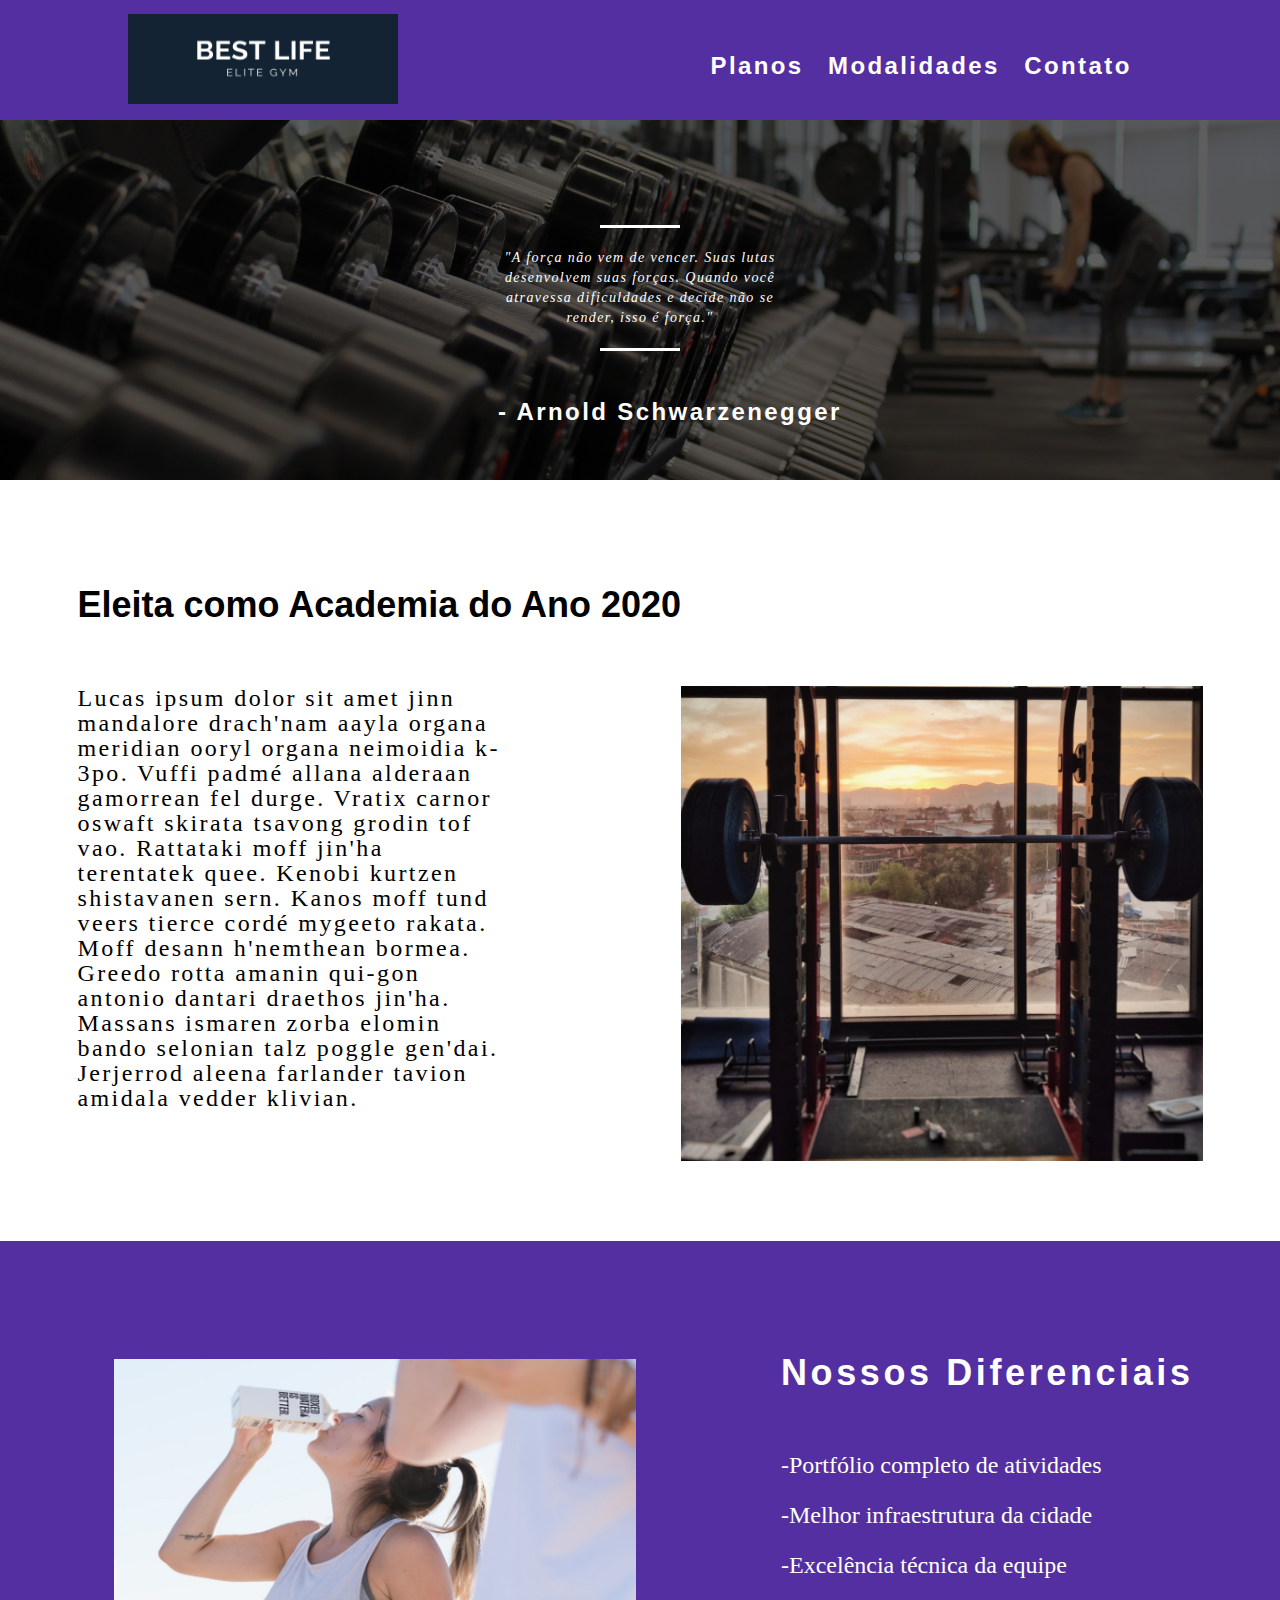
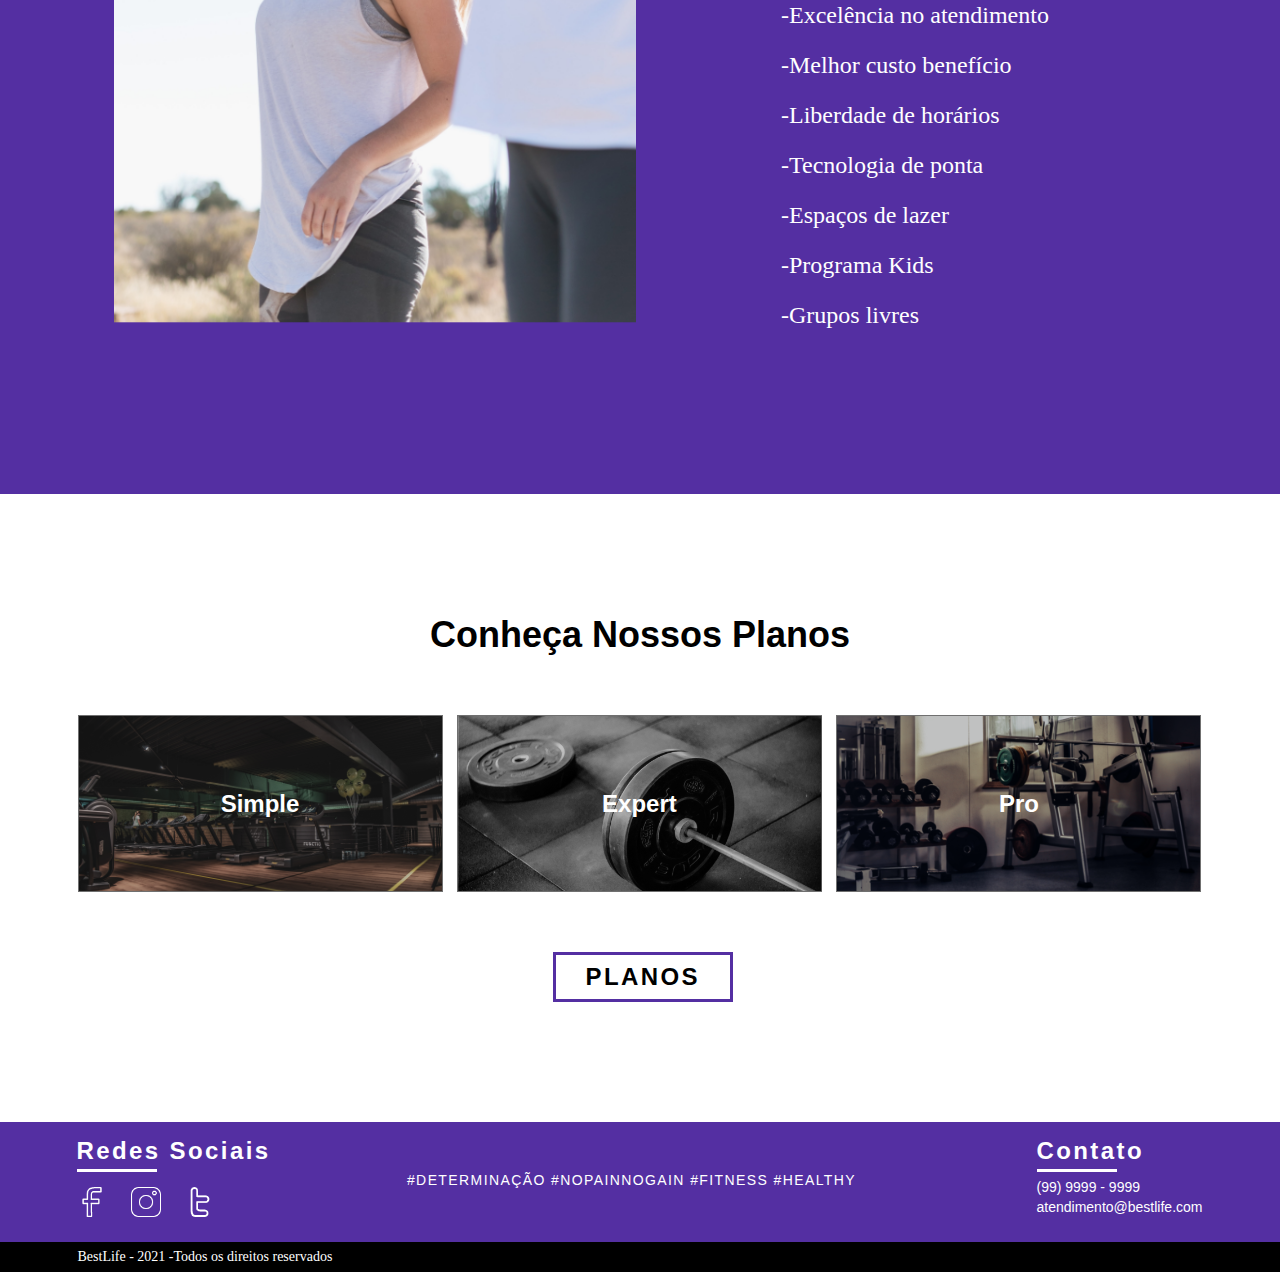
<file: index.html>
<!DOCTYPE html>
<html lang="pt-br">

<head>
  <meta charset="UTF-8">
  <meta http-equiv="X-UA-Compatible" content="IE=edge">
  <meta name="viewport" content="width=device-width, initial-scale=1.0">
  <link rel="stylesheet" href="style.css">
  <title>Home - Bestlife</title>
</head>

<body>
  <!-- Header -->
  <header class="header">
    <div class="container bg">
      <div class="grid-6"><a href="index.html"><img src="img/header/logo.png" alt="Logo Bestlife" class="logo"></a></div>
      <div class="grid-6 menu">
        <nav>
          <ul>
            <li><a href="planos.html">Planos</a></li>
            <li><a href="modalidades.html">Modalidades</a></li>
            <li><a href="contato.html">Contato</a></li>
          </ul>
        </nav>
      </div>
    </div>
  </header>

  <!-- Citação -->
  <section>
    <div class="bg-quote">
      <blockquote>
        <p>"A força não vem de vencer. Suas lutas desenvolvem suas forças. Quando você atravessa dificuldades e decide não se render, isso é força." </p>
      </blockquote>
      <cite>
        - Arnold Schwarzenegger
      </cite>
    </div>
  </section>

  <!-- Informativo -->
  <section>
    <div class="informativo container">
      <h1 class="grid-12">Eleita como Academia do Ano 2020</h1>
      <div>
        <p class="grid-5">Lucas ipsum dolor sit amet jinn mandalore drach'nam aayla organa meridian ooryl organa neimoidia k-3po. Vuffi padmé allana alderaan gamorrean fel durge. Vratix carnor oswaft skirata tsavong grodin tof vao. Rattataki moff jin'ha terentatek quee. Kenobi kurtzen shistavanen sern. Kanos moff tund veers tierce cordé mygeeto rakata. Moff desann h'nemthean bormea. Greedo rotta amanin qui-gon antonio dantari draethos jin'ha. Massans ismaren zorba elomin bando selonian talz poggle gen'dai. Jerjerrod aleena farlander tavion amidala vedder klivian.</p>
        <img src="img/home/ano2020.png" alt="Foto Academia 2020" class="grid-6">
      </div>
    </div>
  </section>

  <!-- Diferenciais -->
  <section class="diferenciais">
    <div class="container">
      <img src="img/home/diferenciais.png" alt="Diferenciais BestLife" class="grid-6">
      <h2>Nossos Diferenciais</h2>
      <ul>
        <li>-Portfólio completo de atividades</li>
        <li>-Melhor infraestrutura da cidade</li>
        <li>-Excelência técnica da equipe</li>
        <li>-Excelência no atendimento</li>
        <li>-Melhor custo benefício</li>
        <li>-Liberdade de horários</li>
        <li>-Tecnologia de ponta</li>
        <li>-Espaços de lazer</li>
        <li>-Programa Kids</li>
        <li>-Grupos livres</li>
      </ul>
    </div>
  </section>

  <!-- Planos -->
  <section class="planos">
    <div class="container">
      <h2>Conheça Nossos Planos</h2>
      <!--<img src="img/home/foto-simple.png" alt="Foto plano Simple">
      <img src="img/home/foto-expert.png" alt="Foto plano Expert">
      <img src="img/home/foto-pro.png" alt="Foto plano Pro">-->
      <ul>
        <li>Simple</li>
        <li>Expert</li>
        <li>Pro</li>
      </ul>
      <a href="planos.html">Planos</a>

    </div>
  </section>

  <!-- Footer -->
  <footer>
    <div class="footer1">
      <div class="container">
        <div class="grid-3 redes-sociais">
          <h3>Redes Sociais</h3>
          <ul>
            <li><a href="#"><img src="img/Footer/facebook.png" alt="Ícone Facebook"></a></li>
            <li><a href="#"><img src="img/Footer/instagram.png" alt="Ícone Instagram"></a></li>
            <li><a href="#"><img src="img/Footer/twitter.png" alt="Ícone Twitter"></a></li>
          </ul>
        </div>
        <div class="grid-6 hashtags">
          <p>#DETERMINAÇÃO #NOPAINNOGAIN #FITNESS #HEALTHY</p>
        </div>
        <div class="grid-2 contato">
          <h3>Contato</h3>
          <ul>
            <li>(99) 9999 - 9999</li>
            <li>atendimento@bestlife.com</li>
          </ul>
        </div>
      </div>
    </div>
    <div class="copy">
      <div class="container">
        <p>BestLife - 2021 -Todos os direitos reservados</p>
      </div>
    </div>
  </footer>
</body>

</html>
</file>
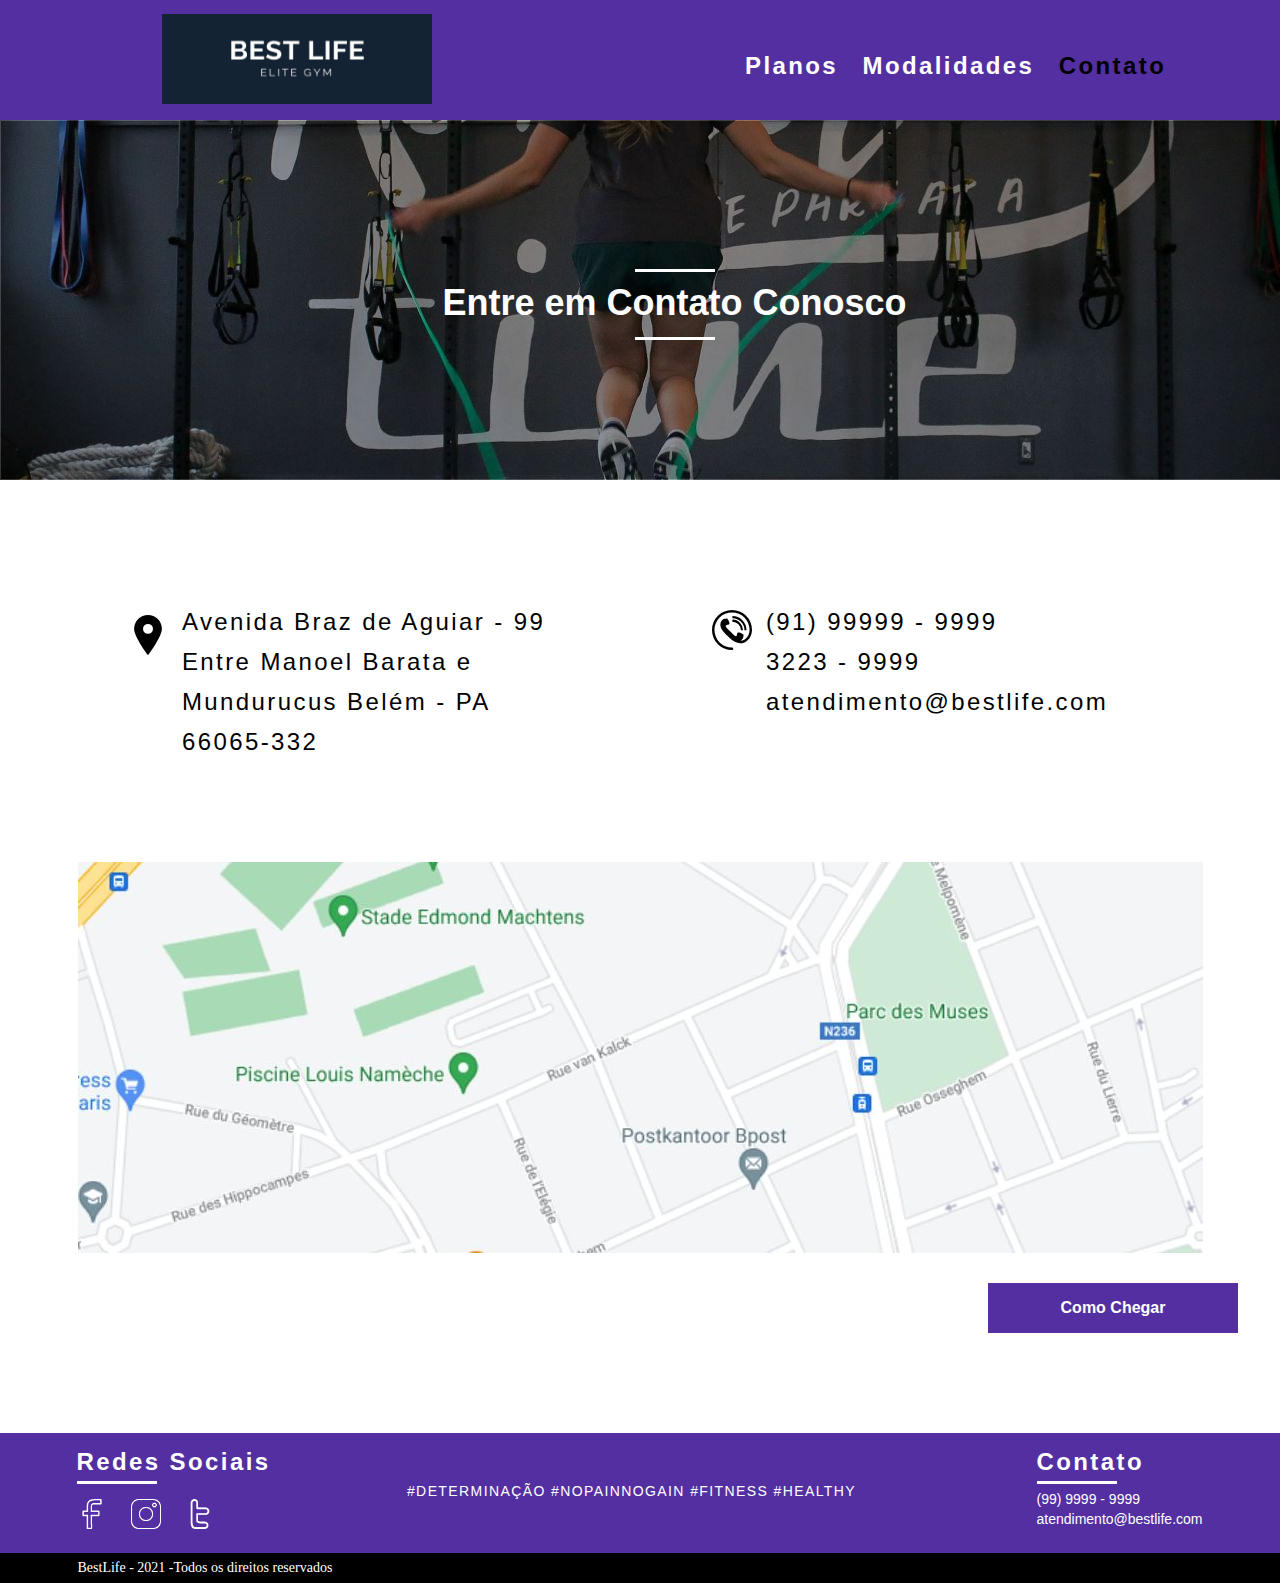
<file: contato.html>
<!DOCTYPE html>
<html lang="pt-br">

<head>
  <meta charset="UTF-8">
  <meta http-equiv="X-UA-Compatible" content="IE=edge">
  <meta name="viewport" content="width=device-width, initial-scale=1.0">
  <link rel="stylesheet" href="style.css">
  <title>Contato - Bestlife</title>
</head>

<body>
  <!-- Header -->
  <header class="header header-modalidades">
    <div class="container bg">
      <div class="grid-6"><a href="index.html"><img src="img/header/logo.png" alt="Logo Bestlife" class="logo"></a></div>
      <div class="grid-6 menu">
        <nav>
          <ul>
            <li><a href="planos.html">Planos</a></li>
            <li><a href="modalidades.html">Modalidades</a></li>
            <li><a href="contato.html" id="active">Contato</a></li>
          </ul>
        </nav>
      </div>
    </div>
  </header>
  <!-- Título -->
  <section class="titulo-contato">
    <h1>Entre em Contato Conosco</h1>
  </section>
  <!-- Contato -->
  <section class="ctt">
    <div class="container">
      <div class="grid-6 endereco">
        <img src="img/contato/icone-localizacao.svg" alt="Ícone Localização">
        <p>Avenida Braz de Aguiar - 99
          Entre Manoel Barata e Mundurucus
          Belém - PA
          66065-332</p>
      </div>
      <div class="grid-5 atendimento">
        <img src="img/contato/icone-telefone.svg" alt="Ícone Telefone">
        <p>(91) 99999 - 9999
          3223 - 9999
          atendimento@bestlife.com</p>
      </div>
    </div>
    <!--Mapa-->
    <img src="img/contato/Mapa.jpg" alt="Mapa Bestlife" class="container">
    <a href="#">Como Chegar</a>
  </section>
  <!--Footer-->
  <footer>
    <div class="footer1">
      <div class="container">
        <div class="grid-3 redes-sociais">
          <h3>Redes Sociais</h3>
          <ul>
            <li><a href="#"><img src="img/Footer/facebook.png" alt="Ícone Facebook"></a></li>
            <li><a href="#"><img src="img/Footer/instagram.png" alt="Ícone Instagram"></a></li>
            <li><a href="#"><img src="img/Footer/twitter.png" alt="Ícone Twitter"></a></li>
          </ul>
        </div>
        <div class="grid-6 hashtags">
          <p>#DETERMINAÇÃO #NOPAINNOGAIN #FITNESS #HEALTHY</p>
        </div>
        <div class="grid-2 contato">
          <h3>Contato</h3>
          <ul>
            <li>(99) 9999 - 9999</li>
            <li>atendimento@bestlife.com</li>
          </ul>
        </div>
      </div>
    </div>
    <div class="copy">
      <div class="container">
        <p>BestLife - 2021 -Todos os direitos reservados</p>
      </div>
    </div>
  </footer>
</body>

</html>
</file>
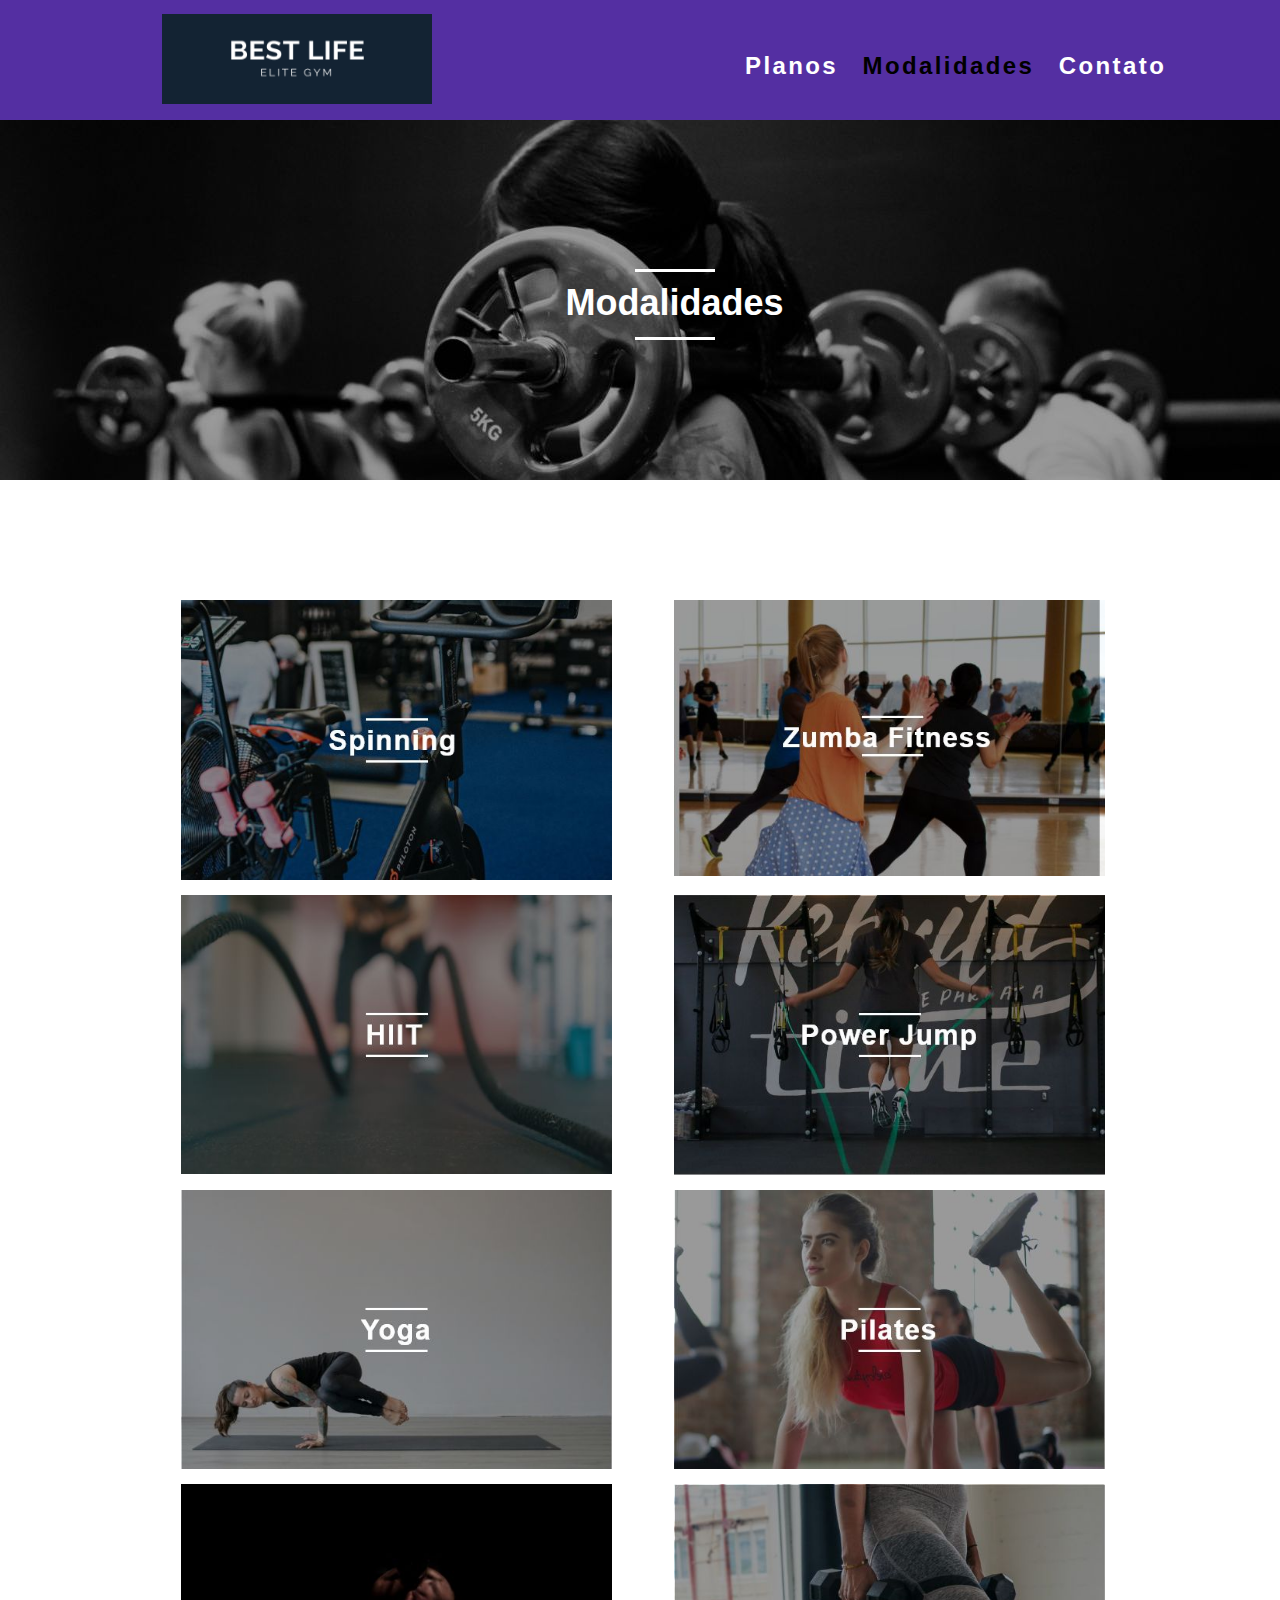
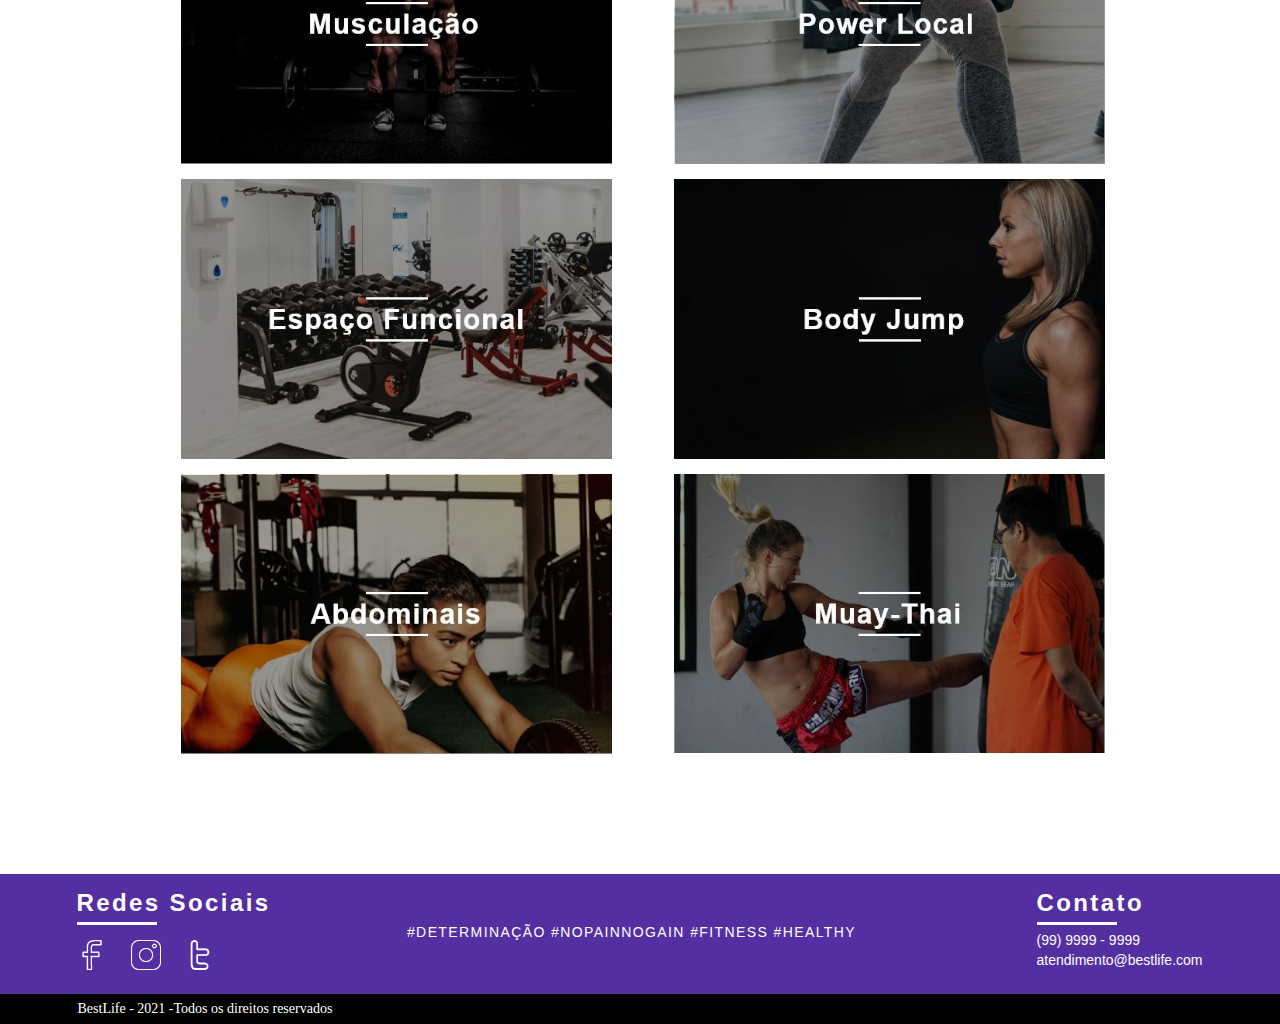
<file: modalidades.html>
<!DOCTYPE html>
<html lang="pt-br">

<head>
  <meta charset="UTF-8">
  <meta http-equiv="X-UA-Compatible" content="IE=edge">
  <meta name="viewport" content="width=device-width, initial-scale=1.0">
  <link rel="stylesheet" href="style.css">
  <title>Modalidades - Bestlife</title>
</head>

<body>
  <!-- Header -->
  <header class="header header-modalidades">
    <div class="container bg">
      <div class="grid-6"><a href="index.html"><img src="img/header/logo.png" alt="Logo Bestlife" class="logo"></a></div>
      <div class="grid-6 menu">
        <nav>
          <ul>
            <li><a href="planos.html">Planos</a></li>
            <li><a href="modalidades.html" id="active">Modalidades</a></li>
            <li><a href="contato.html">Contato</a></li>
          </ul>
        </nav>
      </div>
    </div>
  </header>
  <!-- Título -->
  <section class="titulo-modalidades">
    <h1>Modalidades</h1>
  </section>
  <!-- Modalidades -->
  <section class="modalidades">
    <div class="container">
      <img src="img/modalidades/Spinning.jpg" alt="Spinning" class="grid-5 foto-esquerda">
      <img src="img/modalidades/Zumba-Fitness.jpg" alt="Zumba Fitness" class="grid-5">
    </div>
    <div class="container">
      <img src="img/modalidades/HIIT.jpg" alt="HIIT" class="grid-5 foto-esquerda">
      <img src="img/modalidades/Power-Jump.jpg" alt="Power Jump" class="grid-5">
    </div>
    <div class="container">
      <img src="img/modalidades/Yoga.jpg" alt="Yoga" class="grid-5 foto-esquerda">
      <img src="img/modalidades/Pilates.jpg" alt="Pilates" class="grid-5">
    </div>
    <div class="container">
      <img src="img/modalidades/Musculacao.jpg" alt="Musculação" class="grid-5 foto-esquerda">
      <img src="img/modalidades/Power-Local.jpg" alt="Power Local" class="grid-5">
    </div>
    <div class="container">
      <img src="img/modalidades/Espaço-Funcional.jpg" alt="Espaço Funcional" class="grid-5 foto-esquerda">
      <img src="img/modalidades/Body-Jump.jpg" alt="Body Jump" class="grid-5">
    </div>
    <div class="container">
      <img src="img/modalidades/Abdominais.jpg" alt="Abdominais" class="grid-5 foto-esquerda">
      <img src="img/modalidades/Muay-Thai.jpg" alt="Muay-Thay" class="grid-5">
    </div>
  </section>
  <!--Footer-->
  <footer>
    <div class="footer1">
      <div class="container">
        <div class="grid-3 redes-sociais">
          <h3>Redes Sociais</h3>
          <ul>
            <li><a href="#"><img src="img/Footer/facebook.png" alt="Ícone Facebook"></a></li>
            <li><a href="#"><img src="img/Footer/instagram.png" alt="Ícone Instagram"></a></li>
            <li><a href="#"><img src="img/Footer/twitter.png" alt="Ícone Twitter"></a></li>
          </ul>
        </div>
        <div class="grid-6 hashtags">
          <p>#DETERMINAÇÃO #NOPAINNOGAIN #FITNESS #HEALTHY</p>
        </div>
        <div class="grid-2 contato">
          <h3>Contato</h3>
          <ul>
            <li>(99) 9999 - 9999</li>
            <li>atendimento@bestlife.com</li>
          </ul>
        </div>
      </div>
    </div>
    <div class="copy">
      <div class="container">
        <p>BestLife - 2021 -Todos os direitos reservados</p>
      </div>
    </div>
  </footer>
</body>

</html>
</file>
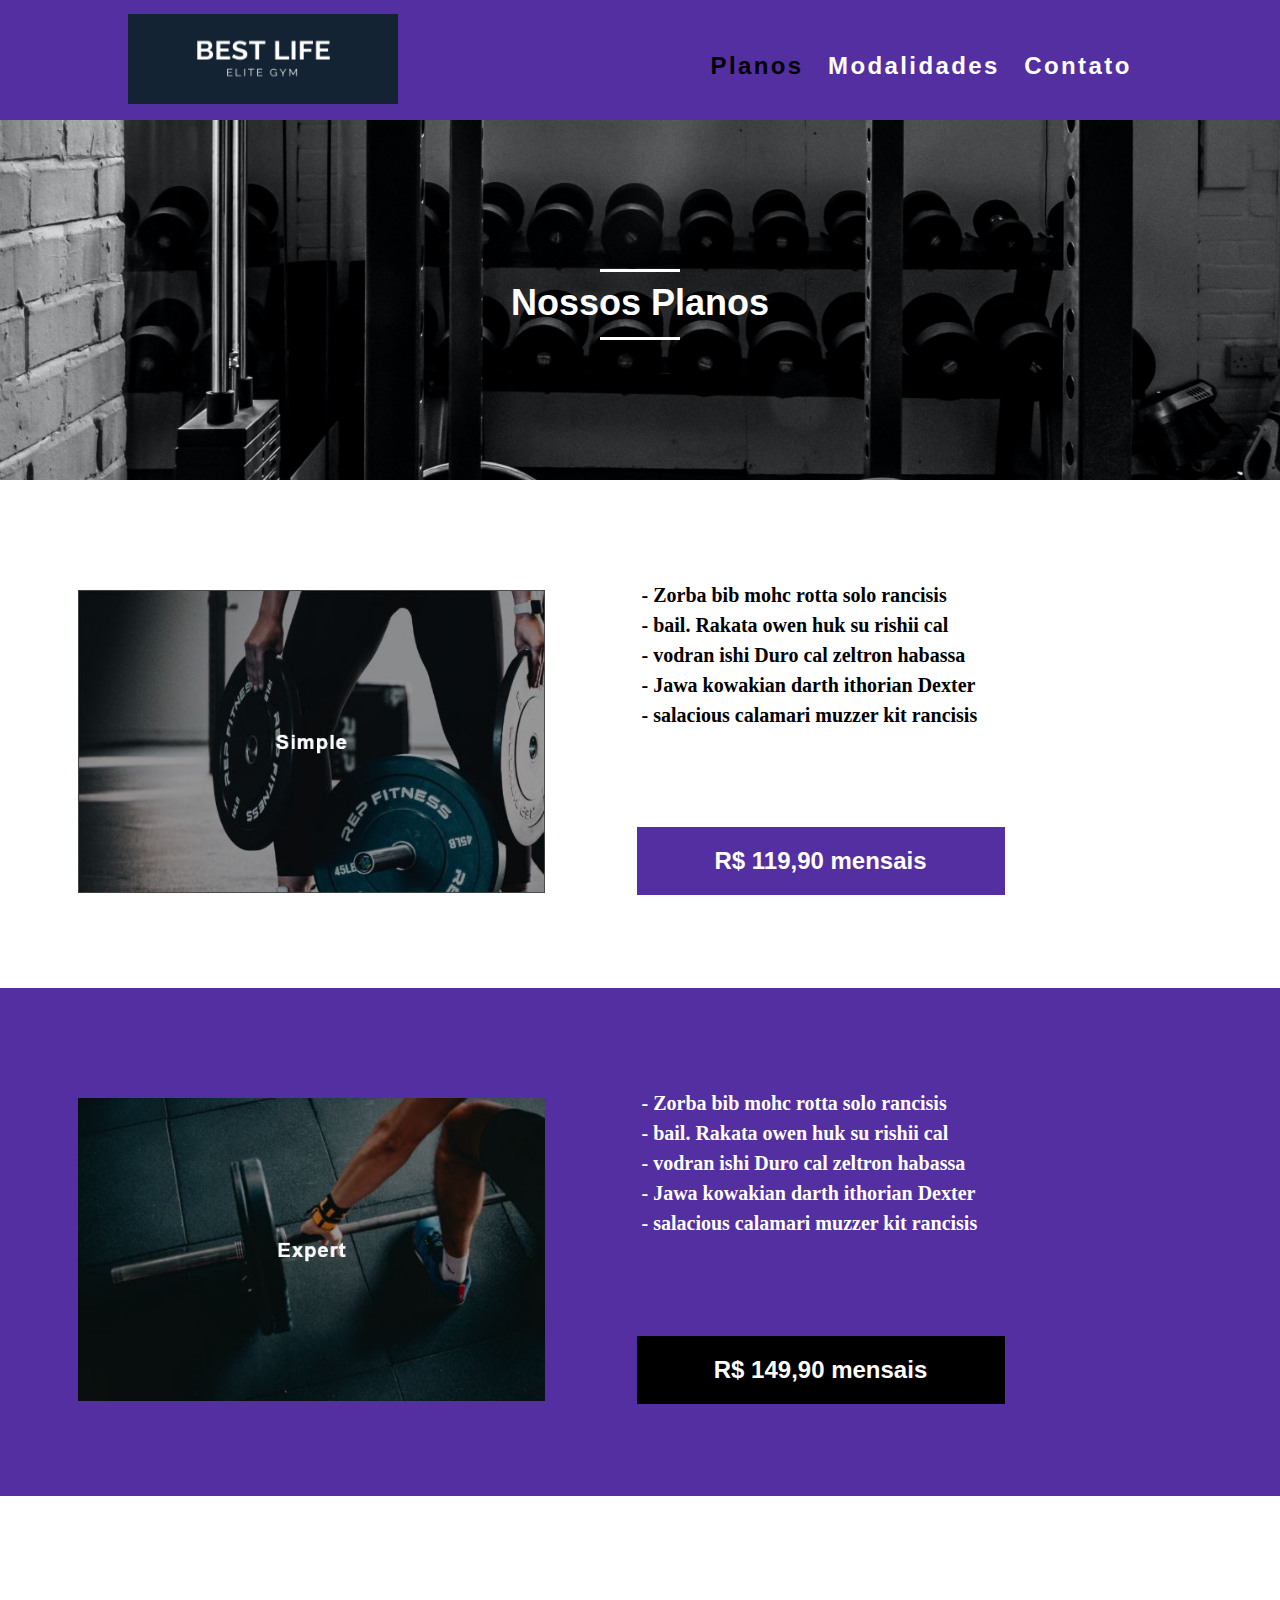
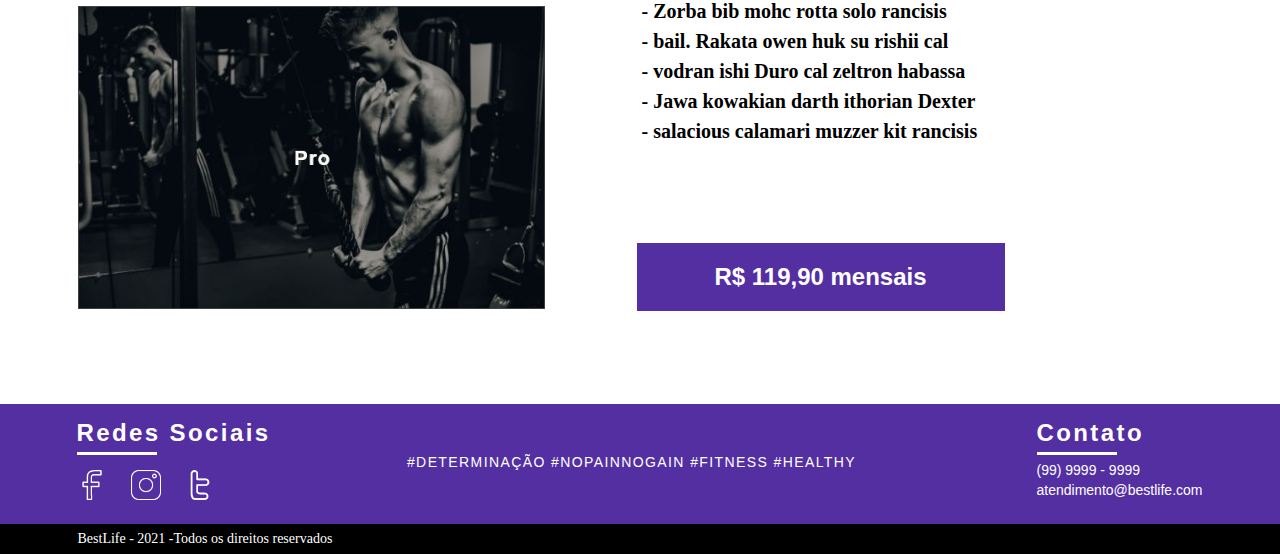
<file: planos.html>
<!DOCTYPE html>
<html lang="pt-br">

<head>
  <meta charset="UTF-8">
  <meta http-equiv="X-UA-Compatible" content="IE=edge">
  <meta name="viewport" content="width=device-width, initial-scale=1.0">
  <link rel="stylesheet" href="style.css">
  <title>Planos - Bestlife</title>
</head>

<body>
  <!-- Header -->
  <header class="header">
    <div class="container bg">
      <div class="grid-6"><a href="index.html"><img src="img/header/logo.png" alt="Logo Bestlife" class="logo"></a></div>
      <div class="grid-6 menu">
        <nav>
          <ul>
            <li><a href="planos.html" id="active">Planos</a></li>
            <li><a href="modalidades.html">Modalidades</a></li>
            <li><a href="contato.html">Contato</a></li>
          </ul>
        </nav>
      </div>
    </div>
  </header>
  <!-- Título -->
  <section class="titulo-planos">
    <h1>Nossos Planos</h1>
  </section>
  <!-- Planos -->
  <section>
    <section class="plano-simple">
      <div class="container">
        <img src="img/planos/simple-bg.jpg" alt="Plano Simple" class="grid-4">
        <ul class="grid-3">
          <li>- Zorba bib mohc rotta solo rancisis</li>
          <li>- bail. Rakata owen huk su rishii cal</li>
          <li>- vodran ishi Duro cal zeltron habassa</li>
          <li>- Jawa kowakian darth ithorian Dexter</li>
          <li>- salacious calamari muzzer kit rancisis</li>
        </ul>
        <p>R$ 119,90 mensais</p>
      </div>
    </section>
    <section class="plano-expert">
      <div class="container">
        <img src="img/planos/expert-bg.jpg" alt="Plano Simple" class="grid-4">
        <ul class="grid-3">
          <li>- Zorba bib mohc rotta solo rancisis</li>
          <li>- bail. Rakata owen huk su rishii cal</li>
          <li>- vodran ishi Duro cal zeltron habassa</li>
          <li>- Jawa kowakian darth ithorian Dexter</li>
          <li>- salacious calamari muzzer kit rancisis</li>
        </ul>
        <p>R$ 149,90 mensais</p>
      </div>
    </section>
    <section class="plano-pro">
      <div class="container">
        <img src="img/planos/pro-bg.jpg" alt="Plano Simple" class="grid-4">
        <ul class="grid-3">
          <li>- Zorba bib mohc rotta solo rancisis</li>
          <li>- bail. Rakata owen huk su rishii cal</li>
          <li>- vodran ishi Duro cal zeltron habassa</li>
          <li>- Jawa kowakian darth ithorian Dexter</li>
          <li>- salacious calamari muzzer kit rancisis</li>
        </ul>
        <p>R$ 119,90 mensais</p>
      </div>
    </section>
  </section>

  <!-- Footer -->

  <footer>
    <div class="footer1">
      <div class="container">
        <div class="grid-3 redes-sociais">
          <h3>Redes Sociais</h3>
          <ul>
            <li><a href="#"><img src="img/Footer/facebook.png" alt="Ícone Facebook"></a></li>
            <li><a href="#"><img src="img/Footer/instagram.png" alt="Ícone Instagram"></a></li>
            <li><a href="#"><img src="img/Footer/twitter.png" alt="Ícone Twitter"></a></li>
          </ul>
        </div>
        <div class="grid-6 hashtags">
          <p>#DETERMINAÇÃO #NOPAINNOGAIN #FITNESS #HEALTHY</p>
        </div>
        <div class="grid-2 contato">
          <h3>Contato</h3>
          <ul>
            <li>(99) 9999 - 9999</li>
            <li>atendimento@bestlife.com</li>
          </ul>
        </div>
      </div>
    </div>
    <div class="copy">
      <div class="container">
        <p>BestLife - 2021 -Todos os direitos reservados</p>
      </div>
    </div>
  </footer>
</body>

</html>
</file>
<file: style.css>
a {
  text-decoration: none;
}
ol,
ul {
  list-style: none;
}
a,
article,
blockquote,
body,
dd,
div,
dl,
dt,
em,
fieldset,
footer,
form,
h1,
h2,
h3,
h4,
h5,
h6,
header,
html,
iframe,
img,
label,
legend,
li,
main,
nav,
ol,
p,
section,
span,
ul {
  margin: 0;
  padding: 0;
  border: 0;
  vertical-align: baseline;
}
a,
h1,
h2,
h3,
h4,
h5,
h6,
p,
ul {
  font-size: 1em;
  font-weight: 400;
} /*! normalize.css v8.0.1 | MIT License | github.com/necolas/normalize.css */
html {
  line-height: 1.15;
  -webkit-text-size-adjust: 100%;
}
body {
  margin: 0;
}
main {
  display: block;
}
h1 {
  font-size: 2em;
  margin: 0.67em 0;
}
hr {
  box-sizing: content-box;
  height: 0;
  overflow: visible;
}
pre {
  font-family: monospace, monospace;
  font-size: 1em;
}
a {
  background-color: transparent;
}
abbr[title] {
  border-bottom: none;
  text-decoration: underline;
  text-decoration: underline dotted;
}
b,
strong {
  font-weight: bolder;
}
code,
kbd,
samp {
  font-family: monospace, monospace;
  font-size: 1em;
}
small {
  font-size: 80%;
}
sub,
sup {
  font-size: 75%;
  line-height: 0;
  position: relative;
  vertical-align: baseline;
}
sub {
  bottom: -0.25em;
}
sup {
  top: -0.5em;
}
img {
  border-style: none;
}
button,
input,
optgroup,
select,
textarea {
  font-family: inherit;
  font-size: 100%;
  line-height: 1.15;
  margin: 0;
}
button,
input {
  overflow: visible;
}
button,
select {
  text-transform: none;
}
[type="button"],
[type="reset"],
[type="submit"],
button {
  -webkit-appearance: button;
}
[type="button"]::-moz-focus-inner,
[type="reset"]::-moz-focus-inner,
[type="submit"]::-moz-focus-inner,
button::-moz-focus-inner {
  border-style: none;
  padding: 0;
}
[type="button"]:-moz-focusring,
[type="reset"]:-moz-focusring,
[type="submit"]:-moz-focusring,
button:-moz-focusring {
  outline: 1px dotted ButtonText;
}
fieldset {
  padding: 0.35em 0.75em 0.625em;
}
legend {
  box-sizing: border-box;
  color: inherit;
  display: table;
  max-width: 100%;
  padding: 0;
  white-space: normal;
}
progress {
  vertical-align: baseline;
}
textarea {
  overflow: auto;
}
[type="checkbox"],
[type="radio"] {
  box-sizing: border-box;
  padding: 0;
}
[type="number"]::-webkit-inner-spin-button,
[type="number"]::-webkit-outer-spin-button {
  height: auto;
}
[type="search"] {
  -webkit-appearance: textfield;
  outline-offset: -2px;
}
[type="search"]::-webkit-search-decoration {
  -webkit-appearance: none;
}
::-webkit-file-upload-button {
  -webkit-appearance: button;
  font: inherit;
}
details {
  display: block;
}
summary {
  display: list-item;
}
template {
  display: none;
}
[hidden] {
  display: none;
}
*,
:after,
:before {
  -webkit-box-sizing: border-box;
  -moz-box-sizing: border-box;
  box-sizing: border-box;
}
.container {
  width: 1125px;
  margin: 0 auto;
  padding: 0;
  position: relative;
}
.container:after,
.container:before {
  content: " ";
  display: table;
}
.container:after {
  clear: both;
}
.grid-1,
.grid-1-3,
.grid-10,
.grid-11,
.grid-12,
.grid-2,
.grid-3,
.grid-4,
.grid-5,
.grid-6,
.grid-7,
.grid-8,
.grid-9 {
  float: left;
  margin-left: 12px;
  margin-right: 12px;
}
.grid-1 {
  width: 67px;
}
.grid-2 {
  width: 158px;
}
.grid-3 {
  width: 249px;
}
.grid-4 {
  width: 340px;
}
.grid-5 {
  width: 431px;
}
.grid-6 {
  width: 522px;
}
.grid-7 {
  width: 613px;
}
.grid-8 {
  width: 704px;
}
.grid-9 {
  width: 795px;
}
.grid-10 {
  width: 886px;
}
.grid-11 {
  width: 977px;
}
.grid-12 {
  width: 1068px;
}
.grid-1-3 {
  width: 340px;
}
@media only screen and (min-width: 788px) and (max-width: 979px) {
  .container {
    width: 768px;
  }
  .grid-1 {
    width: 28px;
  }
  .grid-2 {
    width: 76px;
  }
  .grid-3 {
    width: 124px;
  }
  .grid-4 {
    width: 172px;
  }
  .grid-5 {
    width: 220px;
  }
  .grid-6 {
    width: 268px;
  }
  .grid-7 {
    width: 316px;
  }
  .grid-8 {
    width: 364px;
  }
  .grid-9 {
    width: 412px;
  }
  .grid-10 {
    width: 460px;
  }
  .grid-11 {
    width: 508px;
  }
  .grid-12 {
    width: 556px;
  }
  .grid-13 {
    width: 604px;
  }
  .grid-14 {
    width: 652px;
  }
  .grid-15 {
    width: 700px;
  }
  .grid-16 {
    width: 748px;
  }
  .grid-1-3 {
    width: 236px;
  }
}
@media only screen and (max-width: 787px) {
  .container {
    width: 300px;
  }
  .grid-1,
  .grid-1-3,
  .grid-10,
  .grid-11,
  .grid-12,
  .grid-13,
  .grid-14,
  .grid-15,
  .grid-16,
  .grid-2,
  .grid-3,
  .grid-4,
  .grid-5,
  .grid-6,
  .grid-7,
  .grid-8,
  .grid-9 {
    width: 300px;
    margin: 0;
    float: none;
  }
}
body {
  font-family: Arial, Helvetica, sans-serif;
}
p {
  font-family: Georgia, "Times New Roman", Times, serif;
  font-size: 14px;
}
img {
  display: block;
  max-width: 100%;
}
.header {
  background: #542fa2;
}
.header .bg {
  height: 120px;
}
.logo {
  height: 90px;
  width: 270px;
  margin: 14px 0 14px 50px;
  position: relative;
  right: 12px;
}
.header nav {
  width: 570px;
  margin-right: 0;
  position: relative;
  right: 5px;
  padding-left: 50px;
}
.header nav li {
  display: inline;
  text-align: right;
  margin-left: 20px;
}
.header ul {
  margin: auto;
  width: 100%;
  position: relative;
  left: 10px;
}
.menu {
  margin-top: 52px;
  margin-right: 0;
}
.menu a {
  font-size: 24px;
  font-weight: 700;
  letter-spacing: 0.1em;
  color: #fff;
}
#active {
  color: #000;
}
.menu a:hover {
  color: #000;
}
.bg-quote {
  background-image: url(img/home/bg-quote.png);
  width: 100%;
  height: 360px;
}
.bg-quote blockquote {
  text-align: center;
}
.bg-quote blockquote p {
  display: inline-block;
  width: 300px;
  text-align: center;
  margin: 85px auto 0 auto;
  color: #fff;
  font-style: italic;
  line-height: 20px;
  letter-spacing: 0.1em;
}
.bg-quote blockquote p:after {
  content: "";
  display: block;
  width: 80px;
  height: 3px;
  background-color: #fff;
  margin: 20px auto;
}
.bg-quote blockquote p:before {
  content: "";
  display: block;
  width: 80px;
  height: 3px;
  background-color: #fff;
  margin: 20px auto;
}
.bg-quote cite {
  display: inline-block;
  font-style: normal;
  font-weight: 700;
  color: #fff;
  font-size: 24px;
  letter-spacing: 0.1em;
  margin-left: 498px;
  margin-top: 27px;
}
.informativo {
  margin: 80px auto;
}
.informativo h1 {
  margin-bottom: 60px;
  font-size: 36px;
  font-weight: 700;
  margin-left: 0;
}
.informativo div {
  margin-right: 0;
  width: 100%;
}
.informativo div img {
  margin-right: 0;
  height: 475px;
}
.informativo p {
  font-family: Georgia, "Times New Roman", Times, serif;
  font-size: 24px;
  line-height: 25px;
  letter-spacing: 0.1em;
  margin-left: 0;
  margin-right: 160px;
}
.diferenciais {
  background-color: #542fa2;
  padding: 118px 138px 154px 137px;
}
.diferenciais div img {
  margin-right: 110px;
  position: relative;
  right: 35px;
}
.diferenciais div h2 {
  color: #fff;
  font-size: 36px;
  font-weight: 700;
  letter-spacing: 0.1em;
  font-family: Arial, Helvetica, sans-serif;
  margin-top: -7px;
  margin-bottom: 47px;
}
.diferenciais div ul li {
  color: #fff;
  font-family: Georgia, "Times New Roman", Times, serif;
  font-size: 24px;
  line-height: 50px;
}
.planos div {
  padding: 120px 0;
}
.planos div h2 {
  text-align: center;
  font-weight: 700;
  font-family: Arial, Helvetica, sans-serif;
  font-size: 36px;
  margin-bottom: 60px;
}
.planos div img {
  display: inline-block;
  margin-top: 60px;
  height: 177px;
  width: 365px;
}
.planos div li {
  display: inline-block;
  color: #fff;
  text-align: center;
  font-family: Arial, Helvetica, sans-serif;
  font-size: 24px;
  font-weight: 700;
  width: 365px;
  height: 177px;
  margin: 0 auto;
  padding-top: 75px;
}
.planos div li:first-child {
  background-image: url(img/home/foto-simple.png);
  margin-right: 10px;
}
.planos div li:nth-child(2) {
  background-image: url(img/home/foto-expert.png);
  margin-right: 10px;
}
.planos div li:nth-child(3) {
  background-image: url(img/home/foto-pro.png);
}
.planos div div {
  height: 120px;
  background-color: #542fa2;
}
.planos div a {
  display: inline-block;
  color: #000;
  font-size: 24px;
  font-weight: 700;
  text-transform: uppercase;
  letter-spacing: 0.1em;
  border: solid 3px #542fa2;
  text-align: center;
  margin-top: 60px;
  padding: 8px 30px;
  margin-left: 475px;
}
.planos div a:hover {
  border-color: #000;
}
.footer1 {
  background-color: #542fa2;
  height: 120px;
  padding-top: 15px;
}
.redes-sociais {
  position: relative;
  left: -13px;
}
.redes-sociais h3 {
  color: #fff;
  font-family: Arial, Helvetica, sans-serif;
  font-size: 24px;
  letter-spacing: 0.1em;
  font-weight: 700;
}
.redes-sociais h3:after {
  content: "";
  display: block;
  width: 80px;
  height: 3px;
  background-color: #fff;
  margin: 5px 0;
}
.redes-sociais ul li {
  height: 50px;
  width: 50px;
  display: inline-block;
  padding: 10px;
  position: relative;
  left: -10px;
}
.hashtags {
  height: 100px;
  position: relative;
  left: 8px;
}
.hashtags p {
  margin-top: 35px;
  color: #fff;
  font-family: Arial, Helvetica, sans-serif;
  letter-spacing: 0.1em;
  text-align: center;
}
.contato {
  position: relative;
  left: 128px;
}
.contato h3 {
  color: #fff;
  font-family: Arial, Helvetica, sans-serif;
  font-size: 24px;
  letter-spacing: 0.1em;
  font-weight: 700;
}
.contato h3:after {
  content: "";
  display: block;
  width: 80px;
  height: 3px;
  background-color: #fff;
  margin: 5px 0;
}
.contato ul li {
  font-family: Arial, Helvetica, sans-serif;
  font-size: 14px;
  color: #fff;
  line-height: 20px;
}
.copy {
  background-color: #000;
  height: 30px;
}
.copy div {
  height: 30px;
}
.copy div p {
  color: #fff;
  margin: 7px 0;
}
.titulo-planos {
  width: 100%;
  height: 360px;
  background-image: url(img/planos/bg-planos.png);
}
.titulo-planos h1 {
  margin: 0;
  text-align: center;
  font-size: 36px;
  color: #fff;
  font-weight: 700;
  position: relative;
  top: 149px;
}
.titulo-planos h1:after {
  display: block;
  content: "";
  width: 80px;
  height: 3px;
  background-color: #fff;
  margin: 14px auto;
}
.titulo-planos h1:before {
  display: block;
  content: "";
  width: 80px;
  height: 3px;
  background-color: #fff;
  margin: 0 auto 10px auto;
}
.plano-simple div {
  height: 508px;
  padding-top: 100px;
}
.plano-simple div img {
  display: inline-block;
  width: 467px;
  height: 303px;
  margin-left: 0;
  margin-top: 10px;
}
.plano-simple div ul {
  display: inline-block;
  width: 367px;
  height: 238px;
  font-family: Georgia, "Times New Roman", Times, serif;
  font-size: 20px;
  line-height: 30px;
  font-weight: 700;
  margin: 0 0 0 85px;
}
.plano-simple div p {
  display: inline-block;
  font-family: Arial, Helvetica, sans-serif;
  font-size: 24px;
  font-weight: 700;
  color: #fff;
  width: 368px;
  background-color: #542fa2;
  padding: 20px 50px;
  margin: 9px 0 0 80px;
  text-align: center;
}
.plano-expert {
  background-color: #542fa2;
}
.plano-expert div {
  height: 508px;
  padding-top: 100px;
}
.plano-expert div img {
  display: inline-block;
  width: 467px;
  height: 303px;
  margin-left: 0;
  margin-top: 10px;
}
.plano-expert div ul {
  display: inline-block;
  width: 367px;
  height: 238px;
  font-family: Georgia, "Times New Roman", Times, serif;
  font-size: 20px;
  line-height: 30px;
  font-weight: 700;
  margin: 0 0 0 85px;
  color: #fff;
}
.plano-expert div p {
  display: inline-block;
  font-family: Arial, Helvetica, sans-serif;
  font-size: 24px;
  font-weight: 700;
  width: 368px;
  background-color: #000;
  padding: 20px 50px;
  margin: 10px 0 0 80px;
  text-align: center;
  color: #fff;
}
.plano-pro div {
  height: 508px;
  padding-top: 100px;
}
.plano-pro div img {
  display: inline-block;
  width: 467px;
  height: 303px;
  margin-left: 0;
  margin-top: 10px;
}
.plano-pro div ul {
  display: inline-block;
  width: 367px;
  height: 238px;
  font-family: Georgia, "Times New Roman", Times, serif;
  font-size: 20px;
  line-height: 30px;
  font-weight: 700;
  margin: 0 0 0 85px;
}
.plano-pro div p {
  display: inline-block;
  font-family: Arial, Helvetica, sans-serif;
  font-size: 24px;
  font-weight: 700;
  color: #fff;
  width: 368px;
  background-color: #542fa2;
  padding: 20px 50px;
  margin: 9px 0 0 80px;
  text-align: center;
}
.header-modalidades {
  width: 1349px;
}
.titulo-modalidades {
  width: 100%;
  height: 360px;
  background-image: url(img/modalidades/modalidades-bg.jpg);
  width: 1349px;
}
.titulo-modalidades h1 {
  margin: 0;
  text-align: center;
  font-size: 36px;
  color: #fff;
  font-weight: 700;
  position: relative;
  top: 149px;
  width: 1349px;
}
.titulo-modalidades h1:after {
  display: block;
  content: "";
  width: 80px;
  height: 3px;
  background-color: #fff;
  margin: 14px auto;
}
.titulo-modalidades h1:before {
  display: block;
  content: "";
  width: 80px;
  height: 3px;
  background-color: #fff;
  margin: 0 auto 10px auto;
}
.modalidades {
  width: auto;
  margin-top: 120px;
  margin-bottom: 120px;
}
.modalidades .container {
  margin-bottom: 15px;
}
.foto-esquerda {
  margin-right: 50px;
  margin-left: 103px;
}
.titulo-contato {
  width: 100%;
  height: 360px;
  background-image: url(img/contato/contato-bg.jpg);
}
.titulo-contato h1 {
  margin: 0;
  text-align: center;
  font-size: 36px;
  color: #fff;
  font-weight: 700;
  position: relative;
  top: 149px;
  width: 1349px;
}
.titulo-contato h1:after {
  display: block;
  content: "";
  width: 80px;
  height: 3px;
  background-color: #fff;
  margin: 14px auto;
}
.titulo-contato h1:before {
  display: block;
  content: "";
  width: 80px;
  height: 3px;
  background-color: #fff;
  margin: 0 auto 10px auto;
}
.endereco {
  margin-top: 100px;
  margin-left: 50px;
}
.endereco p {
  display: inline-block;
  width: 400px;
  font-family: Arial, Helvetica, sans-serif;
  font-size: 24px;
  line-height: 40px;
  letter-spacing: 0.1em;
}
.endereco img {
  display: inline-block;
  width: 40px;
  height: 40px;
  margin-right: 10px;
  position: relative;
  bottom: 65px;
}
.atendimento {
  margin-top: 60px;
  margin-left: 50px;
}
.atendimento p {
  display: inline-block;
  width: 250px;
  font-family: Arial, Helvetica, sans-serif;
  font-size: 24px;
  line-height: 40px;
  letter-spacing: 0.1em;
}
.atendimento img {
  display: inline-block;
  width: 40px;
  height: 40px;
  margin-right: 10px;
  position: relative;
  bottom: 30px;
}
.ctt img {
  margin-top: 100px;
  margin-bottom: 30px;
}
.ctt a {
  display: inline-block;
  width: 250px;
  height: 50px;
  background-color: #542fa2;
  color: #fff;
  text-align: center;
  line-height: 50px;
  font-weight: 700;
  margin-bottom: 100px;
  margin-left: 988px;
}
</file>
